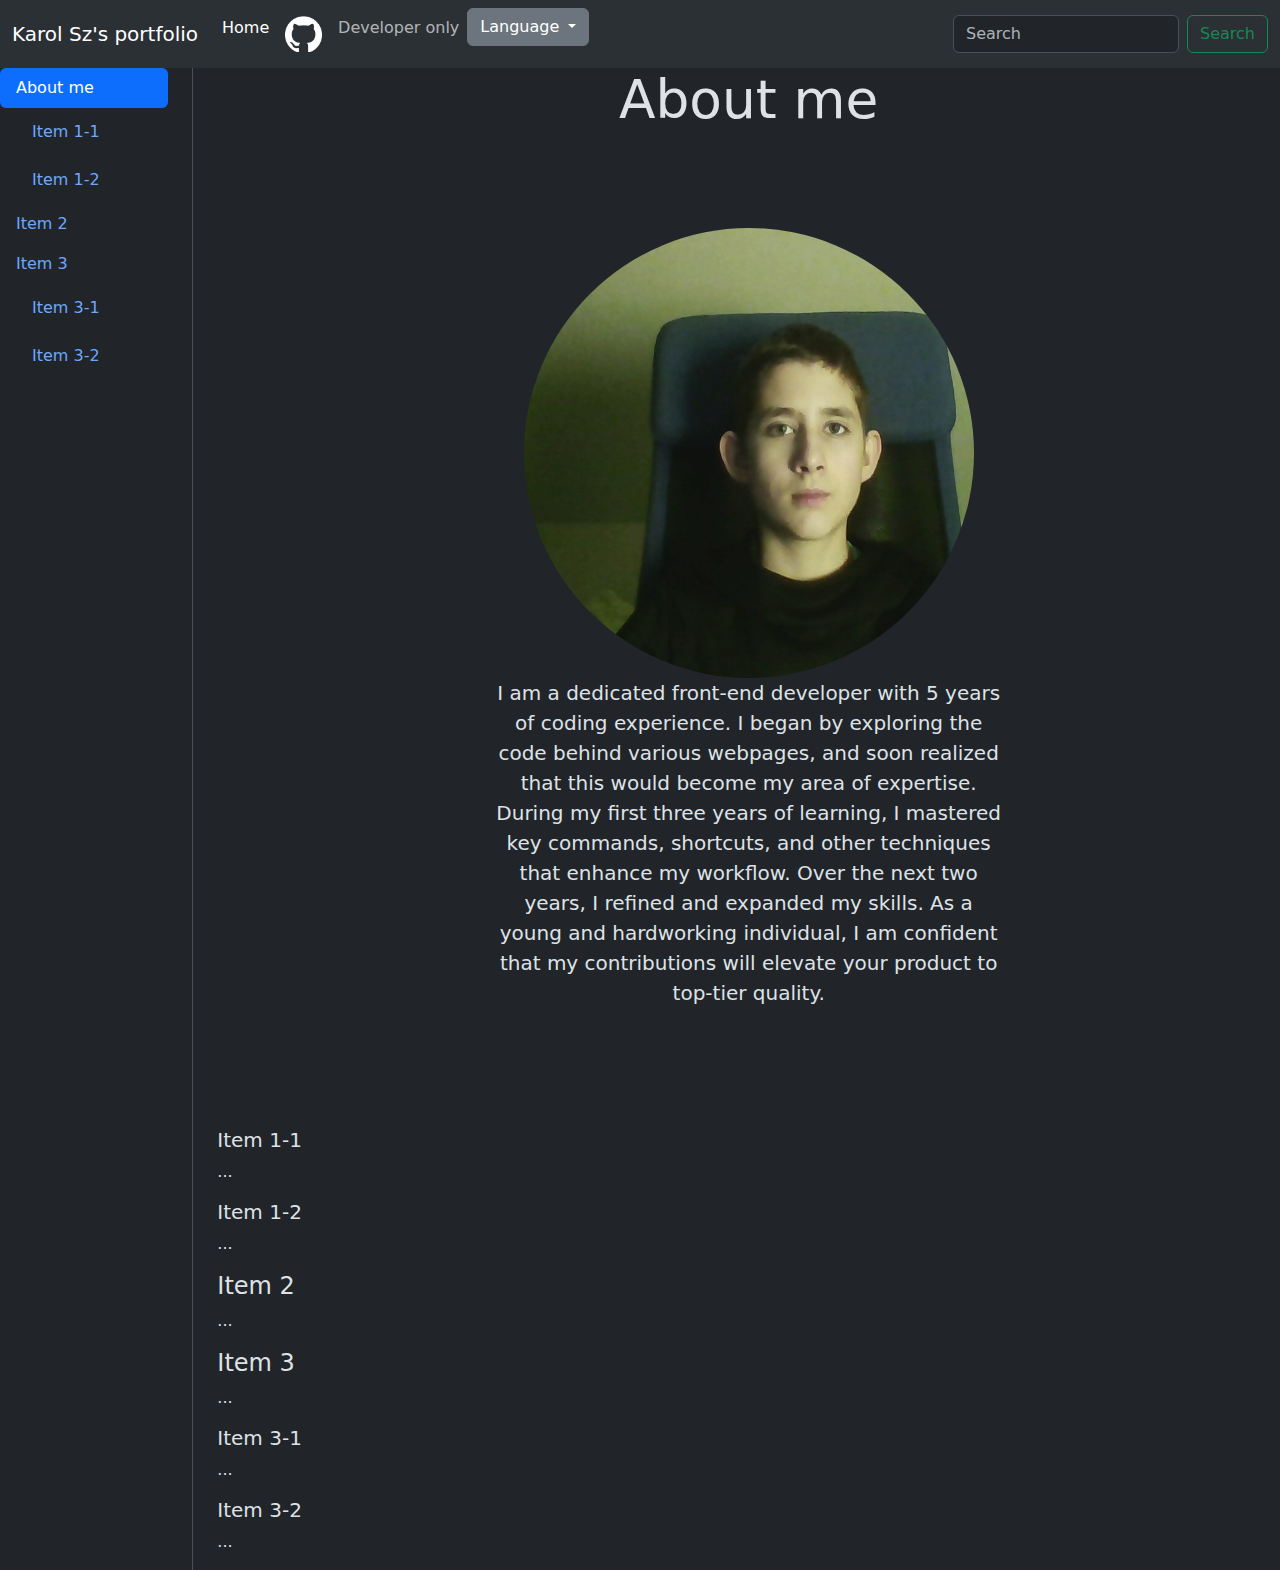
<file: index.html>
<!DOCTYPE html> 
<html lang="en" data-bs-theme="dark">

<head>
    <meta charset="UTF-8">
    <link rel="stylesheet" href="./assets/css/style.css">
    <link href="https://cdn.jsdelivr.net/npm/bootstrap@5.3.3/dist/css/bootstrap.min.css" rel="stylesheet" integrity="sha384-QWTKZyjpPEjISv5WaRU9OFeRpok6YctnYmDr5pNlyT2bRjXh0JMhjY6hW+ALEwIH" crossorigin="anonymous">
</head>

<body>
    <nav class="navbar navbar-expand-lg bg-body-tertiary">
        <div class="container-fluid">
          <a class="navbar-brand" href="#">Karol Sz's portfolio</a>
          <button class="navbar-toggler" type="button" data-bs-toggle="collapse" data-bs-target="#navbarSupportedContent" aria-controls="navbarSupportedContent" aria-expanded="false" aria-label="Toggle navigation">
            <span class="navbar-toggler-icon"></span>
          </button>
          <div class="collapse navbar-collapse" id="navbarSupportedContent">
            <ul class="navbar-nav me-auto mb-2 mb-lg-0">
              <li class="nav-item">
                <a class="nav-link active" aria-current="page" href="homepage.html">Home</a>
              </li>
              <li class="nav-item">
                <a class="nav-link" href="https://github.com/karolxd345"><img src="../assets/images/github-mark-white.png" alt="github icon" style="height: 4vh;"></a>
              </li>
             <li class="nav-item">
                <a class="nav-link" href="./log.html">Developer only</a>
              </li>
               <div class="dropdown">
                <a class="btn btn-secondary dropdown-toggle" href="#" role="button" data-bs-toggle="dropdown" aria-expanded="false">
                  Language
                </a>
              
                <ul class="dropdown-menu">
                  <li><a class="dropdown-item" href="/index.html">English</a></li>
                  <li><a class="dropdown-item" href="/public/index-pl.html">Polish</a></li>
                  <li><a class="dropdown-item" href="/public/index-it.html">Italian</a></li>
                  <li><a class="dropdown-item" href="/public/index-gr.html">German</a></li>
                  <li><a class="dropdown-item" href="/public/index-fr.html">French</a></li>
                </ul>
              </div>
            </ul>
          
            <form class="d-flex" role="search">
              <input class="form-control me-2" type="search" placeholder="Search" aria-label="Search">
              <button class="btn btn-outline-success" type="submit">Search</button>
            </form>
          </div>
        </div>
      </nav>
      
      <div class="row">
        <div class="col-2">
          <nav id="navbar-example3" class="h-100 flex-column align-items-stretch pe-4 border-end">
            <nav class="nav nav-pills flex-column">
              <a class="nav-link" href="#item-1">About me</a>
              <nav class="nav nav-pills flex-column">
                <a class="nav-link ms-3 my-1" href="#item-1-1">Item 1-1</a>
                <a class="nav-link ms-3 my-1" href="#item-1-2">Item 1-2</a>
              </nav>
              <a class="nav-link" href="#item-2">Item 2</a>
              <a class="nav-link" href="#item-3">Item 3</a>
              <nav class="nav nav-pills flex-column">
                <a class="nav-link ms-3 my-1" href="#item-3-1">Item 3-1</a>
                <a class="nav-link ms-3 my-1" href="#item-3-2">Item 3-2</a>
              </nav>
            </nav>
          </nav>
        </div>
      
        <div class="col-10">
          <div data-bs-spy="scroll" data-bs-target="#navbar-example3" data-bs-smooth-scroll="true" class="scrollspy-example-2" tabindex="0">
            <div id="item-1">
              <h4 style="text-align: center; font-size: 40pt;">About me</h4>
              <div class="px-4 py-5 my-5 text-center">
                <img src="WIN_20250108_22_38_57_Pro.jpg" alt="my photo" id="photo">
                <div class="col-lg-6 mx-auto">
                  <p class="lead mb-4">I am a dedicated front-end developer with 5 years of coding experience. I began by exploring the code behind various webpages, and soon realized that this would become my area of expertise. During my first three years of learning, I mastered key commands, shortcuts, and other techniques that enhance my workflow. Over the next two years, I refined and expanded my skills. As a young and hardworking individual, I am confident that my contributions will elevate your product to top-tier quality.</p>
                </div>
              </div>
            </div>
            <div id="item-1-1">
              <h5>Item 1-1</h5>
              <p>...</p>
            </div>
            <div id="item-1-2">
              <h5>Item 1-2</h5>
              <p>...</p>
            </div>
            <div id="item-2">
              <h4>Item 2</h4>
              <p>...</p>
            </div>
            <div id="item-3">
              <h4>Item 3</h4>
              <p>...</p>
            </div>
            <div id="item-3-1">
              <h5>Item 3-1</h5>
              <p>...</p>
            </div>
            <div id="item-3-2">
              <h5>Item 3-2</h5>
              <p>...</p>
            </div>
          </div>
        </div>
      </div>
      <script src="../assets/javascript/script.js" charset="UTF-8"></script>
      <script src="https://cdn.jsdelivr.net/npm/bootstrap@5.3.3/dist/js/bootstrap.bundle.min.js" integrity="sha384-YvpcrYf0tY3lHB60NNkmXc5s9fDVZLESaAA55NDzOxhy9GkcIdslK1eN7N6jIeHz" crossorigin="anonymous"></script>   
</body>

</html>
</file>
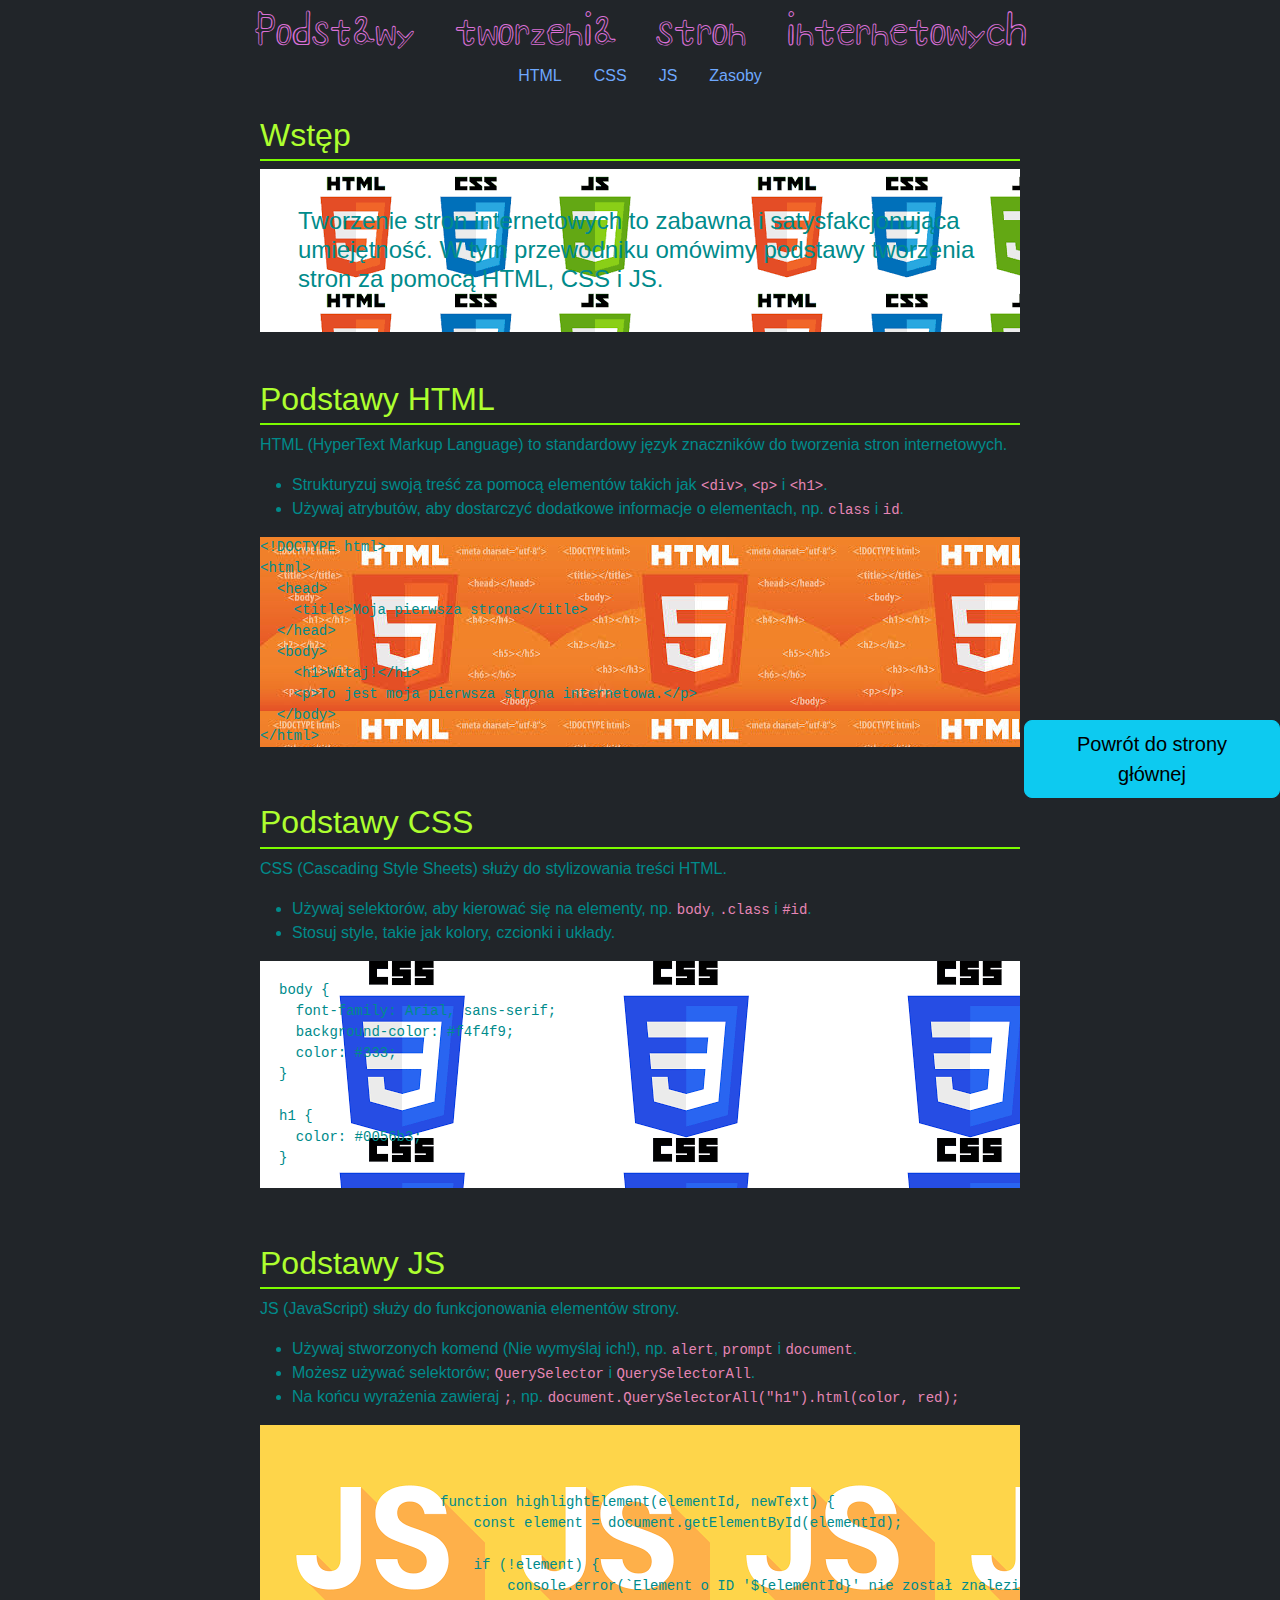
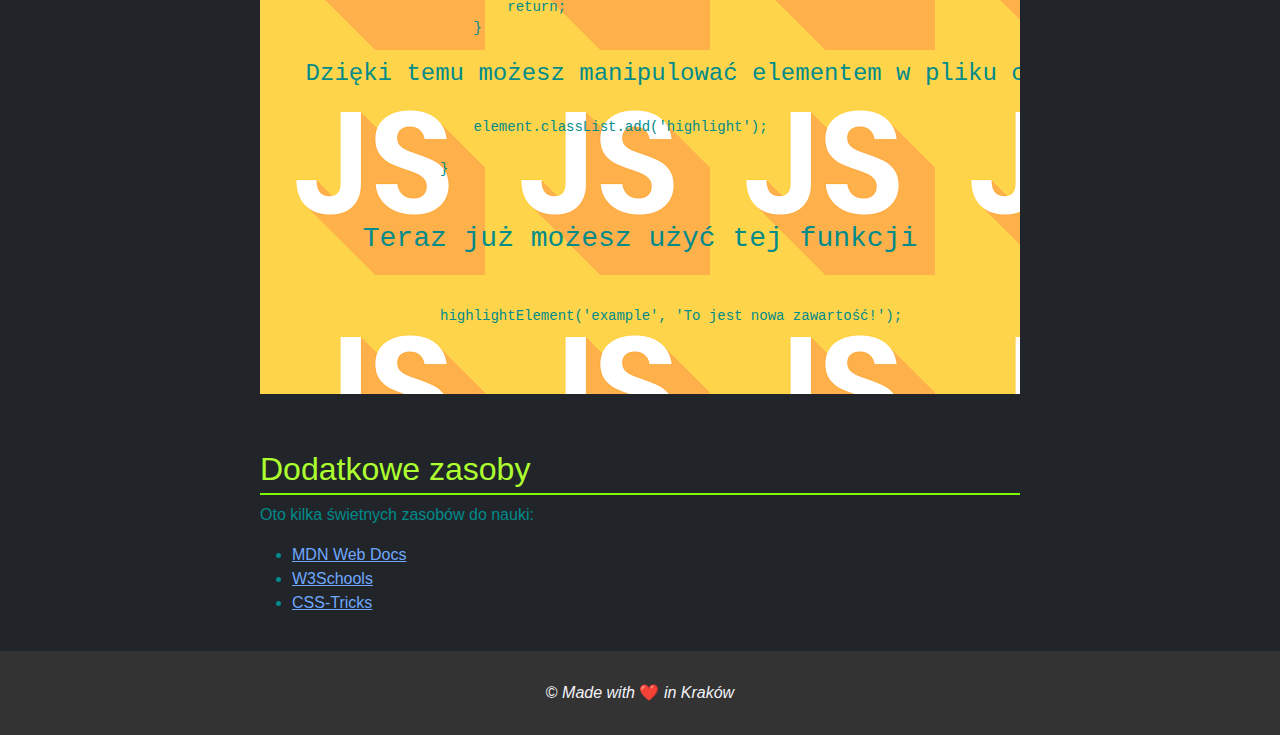
<file: Developer_files/index.html>
<!DOCTYPE html>
<html lang="pl" data-bs-theme="dark">
<head>
    <meta charset="UTF-8">
    <meta name="viewport" content="width=device-width, initial-scale=1.0">
    <title>Robimy stronę internetową</title>
    <link href="https://cdn.jsdelivr.net/npm/bootstrap@5.3.3/dist/css/bootstrap.min.css" rel="stylesheet" integrity="sha384-QWTKZyjpPEjISv5WaRU9OFeRpok6YctnYmDr5pNlyT2bRjXh0JMhjY6hW+ALEwIH" crossorigin="anonymous">
    <link rel="preconnect" href="https://fonts.googleapis.com">
    <link rel="preconnect" href="https://fonts.gstatic.com" crossorigin>
    <link href="https://fonts.googleapis.com/css2?family=Kablammo&family=Libre+Baskerville&family=Playwrite+AU+SA:wght@100..400&family=Playwrite+GB+S:ital,wght@0,100..400;1,100..400&family=Rubik+Wet+Paint&family=Shizuru&family=Ubuntu:ital,wght@0,300;0,400;0,500;0,700;1,300;1,400;1,500;1,700&display=swap" rel="stylesheet"> 
    <style>
                /* Podstawowe style dla całej strony */
                body {
            font-family: Arial, sans-serif;
            color: darkcyan;
            margin: 0;
            padding: 0;
        }
        
        /* Nagłówki */
        h1 {
            color: orchid;
            text-align: center;
        }
        
        h2 {
            color: greenyellow;
            border-bottom: 2px solid lawngreen;
            padding-bottom: 5px;
        }
        
        .shizuru-regular {
          font-family: "Shizuru", serif;
          font-weight: 400;
          font-style: normal;
        }


        /* Kontenery */
        .container {
            max-width: 800px;
            margin: 0 auto;
            padding: 20px;
        }
        
        /* Sekcje */
        section {
            margin-bottom: 30px;
        }
        
        /* Inne */
        #wstep {
            background-image: url([data-uri]);
            padding: 5%;
        }
        
        footer {
            background-color: #333;
            color: #f4f4f9;
            text-align: center;
            padding: 10px 0;
        }
        
        footer p {
            margin: 0;
        }
        
        #html-directory {
          background-image: url([data-uri]);
        }
        
        #css-dir {
            background-image: url([data-uri]);
            padding: 2.5%;
        }

        #js-dir {
          background-image: url([data-uri]);
          padding: 6%;
        }

       #btn-back {
            position: fixed;
            left: 80%;
            top: 80%;
        }
    </style>
</head>
<body>
    <header>
        <h1 style="text-align: center;" class="shizuru-regular">Podstawy tworzenia stron internetowych</h1>
        <ul class="nav justify-content-center">
            <li class="nav-item">
              <a class="nav-link" href="#html">HTML</a>
            </li>
            <li class="nav-item">
              <a class="nav-link" href="#css">CSS</a>
            </li>
              <a class="nav-link" aria-disabled="false" href="#js">JS</a>
            </li>
            <li class="nav-item">
                <a class="nav-link" href="#zasoby">Zasoby</a>
              </li>
          </ul>
    </header>
    <button type="button" class="btn btn-info btn-lg" id="btn-back" >Powrót do strony głównej</button>
    <main>
        <section id="#" class="container">
            <h2>Wstęp</h2>
            <h4 id="wstep">Tworzenie stron internetowych to zabawna i satysfakcjonująca umiejętność. W tym przewodniku omówimy podstawy tworzenia stron za pomocą HTML, CSS i JS.</h4>
        </section>

        <section id="html" class="container">
            <h2>Podstawy HTML</h2>
            <p>HTML (HyperText Markup Language) to standardowy język znaczników do tworzenia stron internetowych.</p>
            <ul>
                <li>Strukturyzuj swoją treść za pomocą elementów takich jak <code>&lt;div&gt;</code>, <code>&lt;p&gt;</code> i <code>&lt;h1&gt;</code>.</li>
                <li>Używaj atrybutów, aby dostarczyć dodatkowe informacje o elementach, np. <code>class</code> i <code>id</code>.</li>
            </ul>
            <pre id="html-directory"><code>&lt;!DOCTYPE html&gt;
&lt;html&gt;
  &lt;head&gt;
    &lt;title&gt;Moja pierwsza strona&lt;/title&gt;
  &lt;/head&gt;
  &lt;body&gt;
    &lt;h1&gt;Witaj!&lt;/h1&gt;
    &lt;p&gt;To jest moja pierwsza strona internetowa.&lt;/p&gt;
  &lt;/body&gt;
&lt;/html&gt;</code></pre>
        </section>

        <section id="css" class="container">
            <h2>Podstawy CSS</h2>
            <p>CSS (Cascading Style Sheets) służy do stylizowania treści HTML.</p>
            <ul>
                <li>Używaj selektorów, aby kierować się na elementy, np. <code>body</code>, <code>.class</code> i <code>#id</code>.</li>
                <li>Stosuj style, takie jak kolory, czcionki i układy.</li>
            </ul>
            <pre id="css-dir"><code>body {
  font-family: Arial, sans-serif;
  background-color: #f4f4f9;
  color: #333;
}

h1 {
  color: #0056b3;
}</code></pre>
        </section>

        <section id="js" class="container">
            <h2>Podstawy JS</h2>
            <p>JS (JavaScript) służy do funkcjonowania elementów strony.</p>
            <ul>
                <li>Używaj stworzonych komend (Nie wymyślaj ich!), np. <code>alert</code>, <code>prompt</code> i <code>document</code>.</li>
                <li>Możesz używać selektorów; <code>QuerySelector</code> i <code>QuerySelectorAll</code>.</li>
                <li>Na końcu wyrażenia zawieraj <code>;</code>, np. <code>document.QuerySelectorAll("h1").html(color, red);</code></li>
            </ul>
            <pre id="js-dir"><code>
                function highlightElement(elementId, newText) {
                    const element = document.getElementById(elementId);
            
                    if (!element) {
                        console.error(`Element o ID '${elementId}' nie został znaleziony.`);
                        return;
                    }
                <h4 style="text-align: center;">Dzięki temu możesz manipulować elementem w pliku css.</h4> 
                    element.classList.add('highlight'); 
                
                }

                <h3 style="text-align: center;">Teraz już możesz użyć tej funkcji</h3>

                highlightElement('example', 'To jest nowa zawartość!');
            </code></pre>
        </section>
            
        <section id="zasoby" class="container">
            <h2>Dodatkowe zasoby</h2>
            <p>Oto kilka świetnych zasobów do nauki:</p>
            <ul>
                <li><a href="https://developer.mozilla.org/" target="_blank" >MDN Web Docs</a></li>
                <li><a href="https://www.w3schools.com/" target="_blank">W3Schools</a></li>
                <li><a href="https://css-tricks.com/" target="_blank">CSS-Tricks</a></li>
            </ul>
        </section>
    </main>
    <script src="https://cdn.jsdelivr.net/npm/bootstrap@5.3.3/dist/js/bootstrap.bundle.min.js" integrity="sha384-YvpcrYf0tY3lHB60NNkmXc5s9fDVZLESaAA55NDzOxhy9GkcIdslK1eN7N6jIeHz" crossorigin="anonymous"></script>
    <script charset="UTF-8" src="./index.js"></script>
    <footer>
        <div class="container">
            <p>&copy; <em>Made with</em> ❤️ <em>in Kraków</em></p>
        </div>
    </footer>
</body>
</html>
</file>
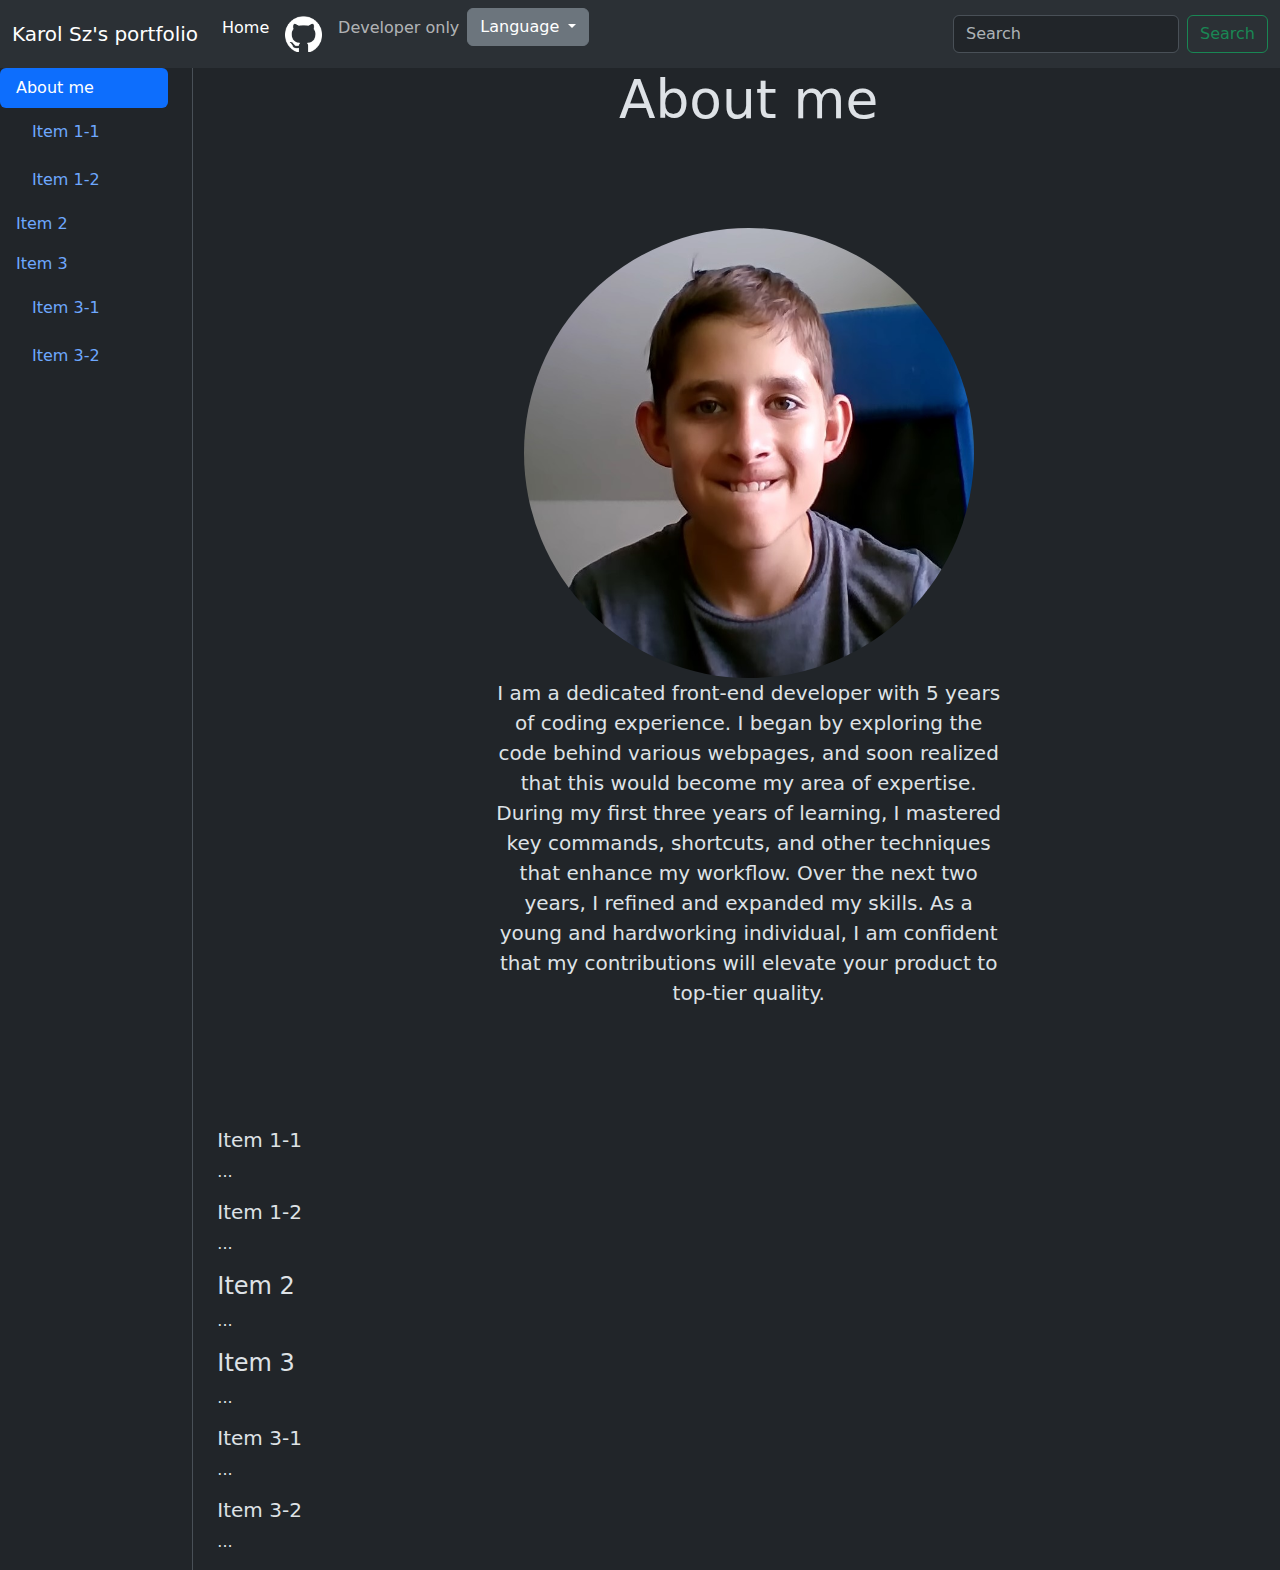
<file: index-en.html>
<!DOCTYPE html> 
<html lang="en" data-bs-theme="dark">

<head>
    <meta charset="UTF-8">
    <link rel="stylesheet" href="./assets/css/style.css">
    <link href="https://cdn.jsdelivr.net/npm/bootstrap@5.3.3/dist/css/bootstrap.min.css" rel="stylesheet" integrity="sha384-QWTKZyjpPEjISv5WaRU9OFeRpok6YctnYmDr5pNlyT2bRjXh0JMhjY6hW+ALEwIH" crossorigin="anonymous">
</head>

<body>
    <nav class="navbar navbar-expand-lg bg-body-tertiary">
        <div class="container-fluid">
          <a class="navbar-brand" href="#">Karol Sz's portfolio</a>
          <button class="navbar-toggler" type="button" data-bs-toggle="collapse" data-bs-target="#navbarSupportedContent" aria-controls="navbarSupportedContent" aria-expanded="false" aria-label="Toggle navigation">
            <span class="navbar-toggler-icon"></span>
          </button>
          <div class="collapse navbar-collapse" id="navbarSupportedContent">
            <ul class="navbar-nav me-auto mb-2 mb-lg-0">
              <li class="nav-item">
                <a class="nav-link active" aria-current="page" href="homepage.html">Home</a>
              </li>
              <li class="nav-item">
                <a class="nav-link" href="https://github.com/karolxd345"><img src="../assets/images/github-mark-white.png" alt="github icon" style="height: 4vh;"></a>
              </li>
             <li class="nav-item">
                <a class="nav-link" href="./log.html">Developer only</a>
              </li>
               <div class="dropdown">
                <a class="btn btn-secondary dropdown-toggle" href="#" role="button" data-bs-toggle="dropdown" aria-expanded="false">
                  Language
                </a>
              
                <ul class="dropdown-menu">
                  <li><a class="dropdown-item" href="/index-en.html">English</a></li>
                  <li><a class="dropdown-item" href="/public/index-pl.html">Polish</a></li>
                  <li><a class="dropdown-item" href="/public/index-it.html">Italian</a></li>
                  <li><a class="dropdown-item" href="/public/index-gr.html">German</a></li>
                  <li><a class="dropdown-item" href="/public/index-fr.html">French</a></li>
                </ul>
              </div>
            </ul>
          
            <form class="d-flex" role="search">
              <input class="form-control me-2" type="search" placeholder="Search" aria-label="Search">
              <button class="btn btn-outline-success" type="submit">Search</button>
            </form>
          </div>
        </div>
      </nav>
      
      <div class="row">
        <div class="col-2">
          <nav id="navbar-example3" class="h-100 flex-column align-items-stretch pe-4 border-end">
            <nav class="nav nav-pills flex-column">
              <a class="nav-link" href="#item-1">About me</a>
              <nav class="nav nav-pills flex-column">
                <a class="nav-link ms-3 my-1" href="#item-1-1">Item 1-1</a>
                <a class="nav-link ms-3 my-1" href="#item-1-2">Item 1-2</a>
              </nav>
              <a class="nav-link" href="#item-2">Item 2</a>
              <a class="nav-link" href="#item-3">Item 3</a>
              <nav class="nav nav-pills flex-column">
                <a class="nav-link ms-3 my-1" href="#item-3-1">Item 3-1</a>
                <a class="nav-link ms-3 my-1" href="#item-3-2">Item 3-2</a>
              </nav>
            </nav>
          </nav>
        </div>
      
        <div class="col-10">
          <div data-bs-spy="scroll" data-bs-target="#navbar-example3" data-bs-smooth-scroll="true" class="scrollspy-example-2" tabindex="0">
            <div id="item-1">
              <h4 style="text-align: center; font-size: 40pt;">About me</h4>
              <div class="px-4 py-5 my-5 text-center">
                <img src="./assets/images/WIN_20240626_15_07_00_Pro.jpg" alt="my photo" id="photo">
                <div class="col-lg-6 mx-auto">
                  <p class="lead mb-4">I am a dedicated front-end developer with 5 years of coding experience. I began by exploring the code behind various webpages, and soon realized that this would become my area of expertise. During my first three years of learning, I mastered key commands, shortcuts, and other techniques that enhance my workflow. Over the next two years, I refined and expanded my skills. As a young and hardworking individual, I am confident that my contributions will elevate your product to top-tier quality.</p>
                </div>
              </div>
            </div>
            <div id="item-1-1">
              <h5>Item 1-1</h5>
              <p>...</p>
            </div>
            <div id="item-1-2">
              <h5>Item 1-2</h5>
              <p>...</p>
            </div>
            <div id="item-2">
              <h4>Item 2</h4>
              <p>...</p>
            </div>
            <div id="item-3">
              <h4>Item 3</h4>
              <p>...</p>
            </div>
            <div id="item-3-1">
              <h5>Item 3-1</h5>
              <p>...</p>
            </div>
            <div id="item-3-2">
              <h5>Item 3-2</h5>
              <p>...</p>
            </div>
          </div>
        </div>
      </div>
      <script src="../assets/javascript/script.js" charset="UTF-8"></script>
      <script src="https://cdn.jsdelivr.net/npm/bootstrap@5.3.3/dist/js/bootstrap.bundle.min.js" integrity="sha384-YvpcrYf0tY3lHB60NNkmXc5s9fDVZLESaAA55NDzOxhy9GkcIdslK1eN7N6jIeHz" crossorigin="anonymous"></script>   
</body>

</html>
</file>
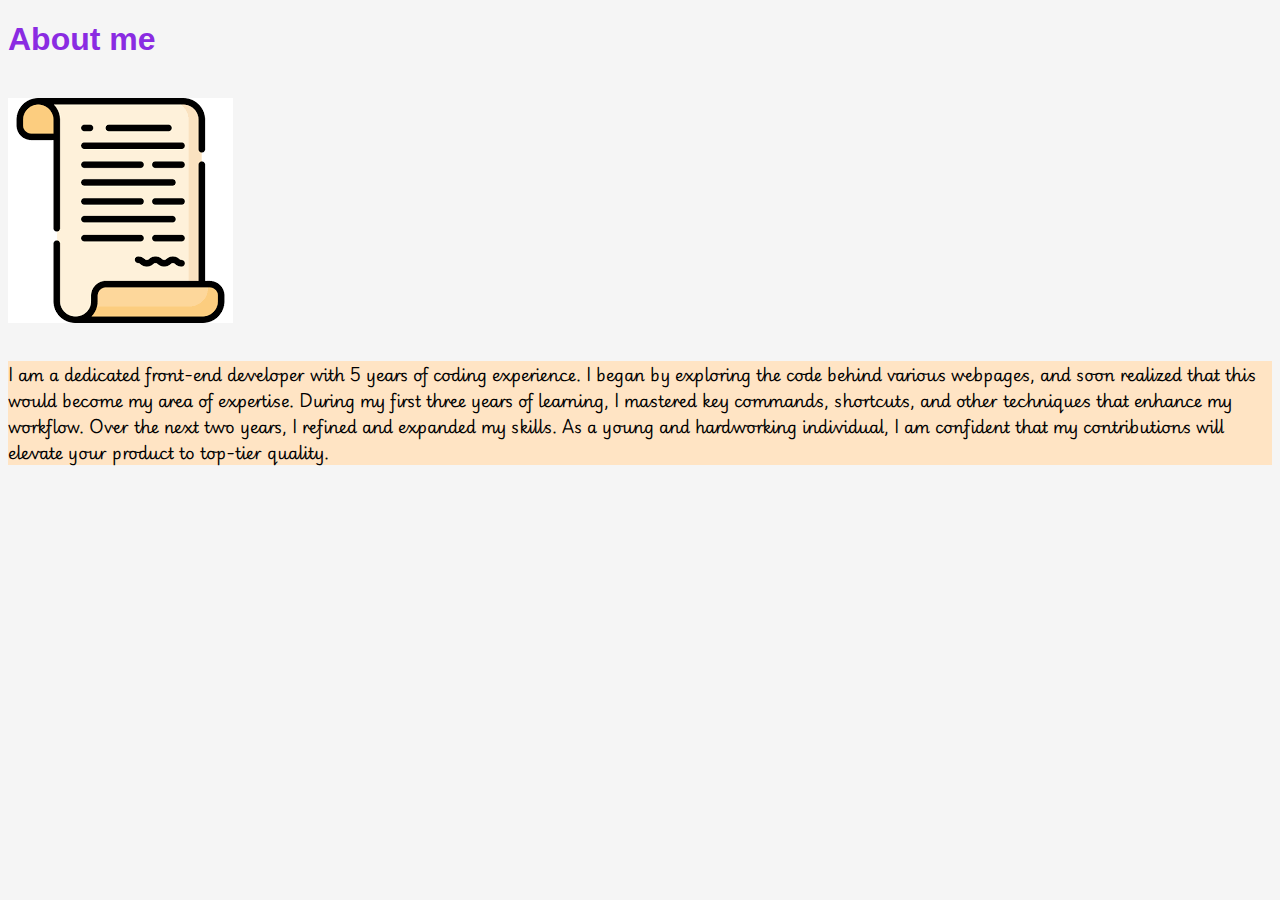
<file: public/About+me.html>
<!DOCTYPE html>
<html lang="en">
    <head>
        <meta charset="UTF-8">
        <div id="title"><title>About me</title></div>
        <link rel="stylesheet" href="../assets/css/style1.css">
        <link rel="preconnect" href="https://fonts.googleapis.com">
<link rel="preconnect" href="https://fonts.gstatic.com" crossorigin>
<link href="https://fonts.googleapis.com/css2?family=Kablammo&family=Libre+Baskerville&family=Playwrite+GB+S:ital,wght@0,100..400;1,100..400&family=Shizuru&display=swap" rel="stylesheet">
    </head>
    <body>
       <div class="ubuntu-medium"><h1>About me</h1></div>
       <br>
       <div><img src="../assets/images/paper.png" alt="paper"></div>
       <br>
       <div class="playwrite-gb-s-Karolweb"><p>I am a dedicated front-end developer with 5 years of coding experience. I began by exploring the code behind various webpages, and soon realized that this would become my area of expertise. During my first three years of learning, I mastered key commands, shortcuts, and other techniques that enhance my workflow. Over the next two years, I refined and expanded my skills. As a young and hardworking individual, I am confident that my contributions will elevate your product to top-tier quality.</p></div>
    </body>
</html>
</file>
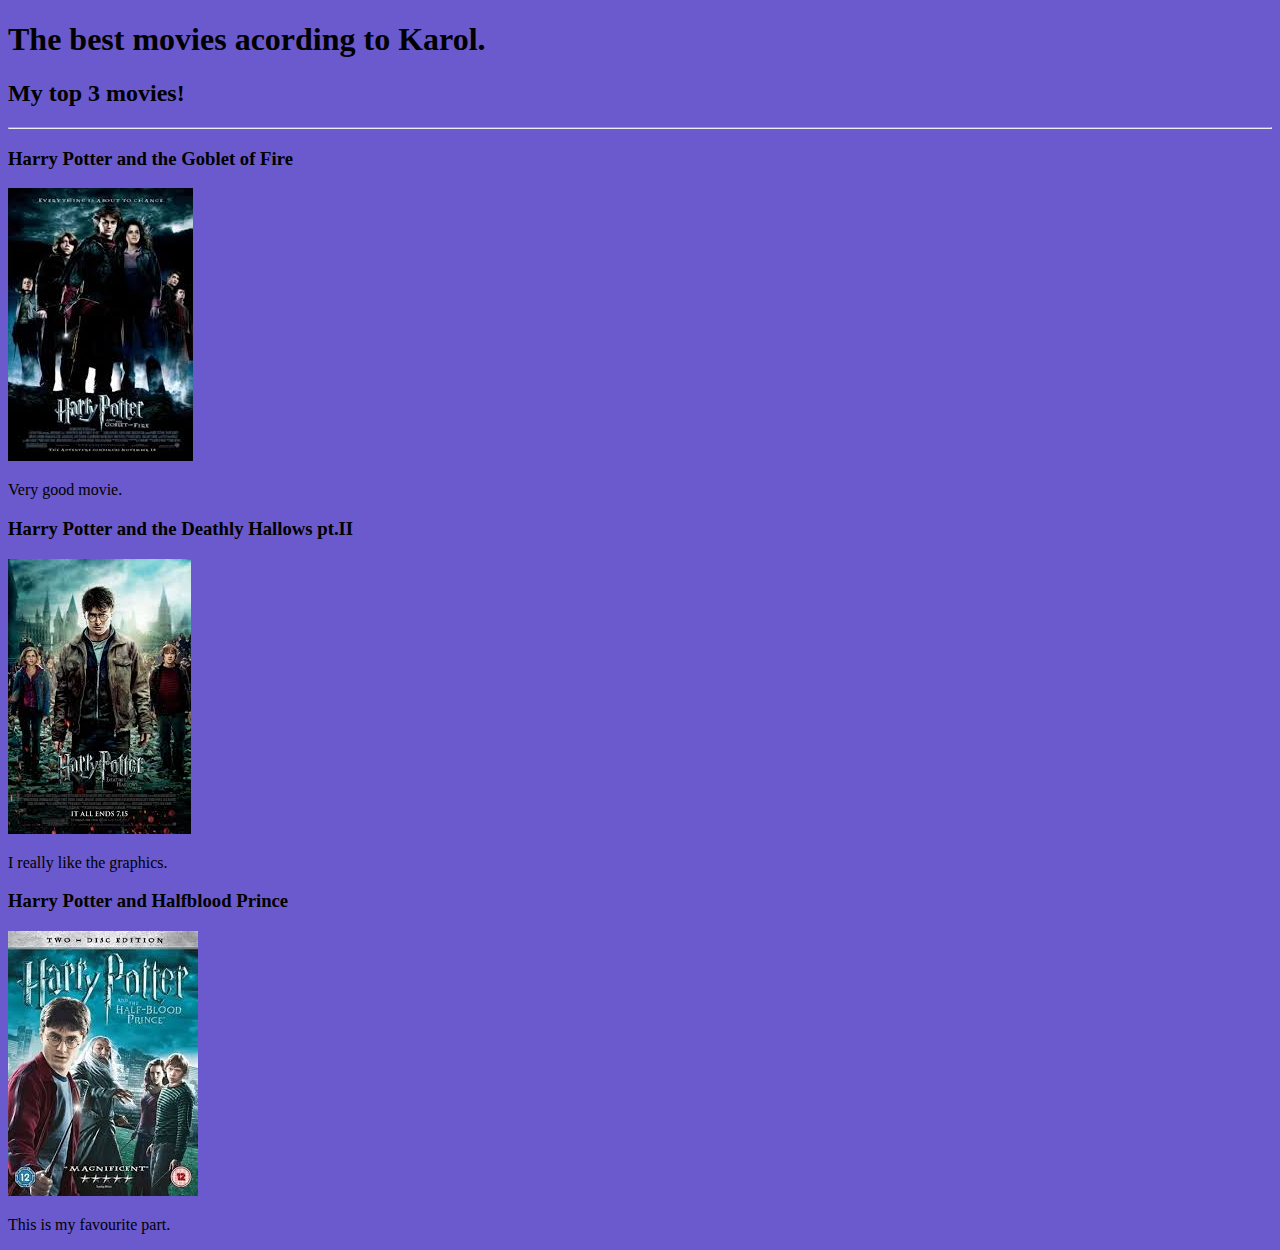
<file: public/Best+movies.html>
<!DOCTYPE html>
<html lang="en">

<head>
<div id="title"><title>Best movies</title></div>
<style>
    html {
        background: slateblue;
    }
</style>
</head>

<body>  
<h1>The best movies acording to Karol.</h1>
<h2>My top 3 movies!</h2> 
<hr>
<h3>Harry Potter and the Goblet of Fire</h3>
<img src="[data-uri]"/>    
<p>Very good movie.</p>
<h3>Harry Potter and the Deathly Hallows pt.II</h3> 
<img src="[data-uri]"/>    
<p>I really like the graphics.</p>
<h3>Harry Potter and Halfblood Prince</h3>
<img src="[data-uri]"/>    
<p>This is my favourite part.</p>
</body>
</html>
</file>
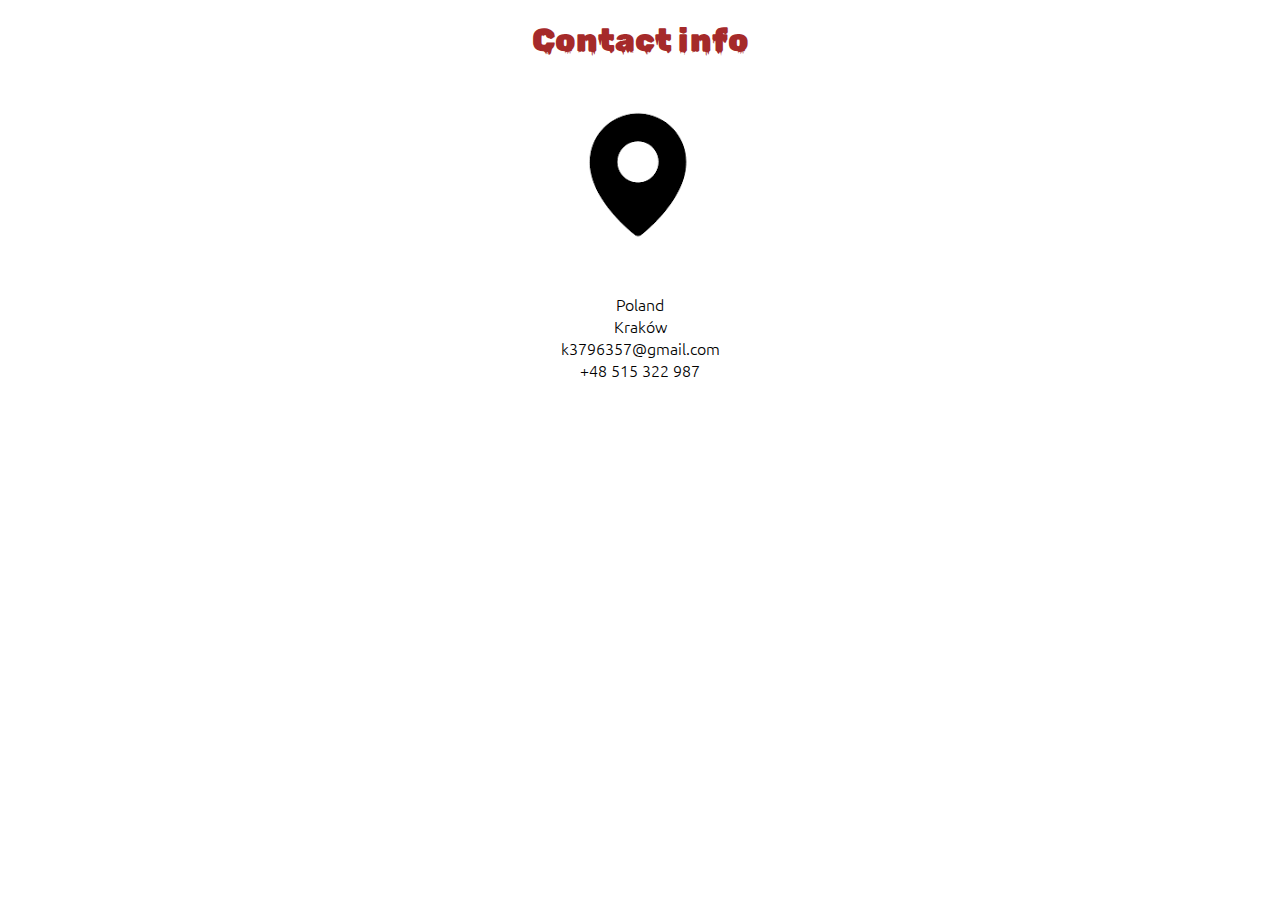
<file: public/contact.html>
<!DOCTYPE html>
<html lang="en">

<head>
<title>Contact me</title>
<link rel="stylesheet" href="../assets/css/style2.css">
<link rel="preconnect" href="https://fonts.googleapis.com">
<link rel="preconnect" href="https://fonts.gstatic.com" crossorigin>
<link href="https://fonts.googleapis.com/css2?family=Kablammo&family=Libre+Baskerville&family=Playwrite+GB+S:ital,wght@0,100..400;1,100..400&family=Rubik+Wet+Paint&family=Shizuru&family=Ubuntu:ital,wght@0,300;0,400;0,500;0,700;1,300;1,400;1,500;1,700&display=swap" rel="stylesheet">
</head>

<body>
<div id="all"><h1 class="rubik-wet-paint-regular">Contact info</h1>
<img src="../assets/images/pin.png" alt="pin">
<p class="ubuntu-light">
    Poland<br>
    Kraków<br>
    k3796357@gmail.com<br>
    +48 515 322 987<br>
</p>
</div>
</body>

</html>
</file>
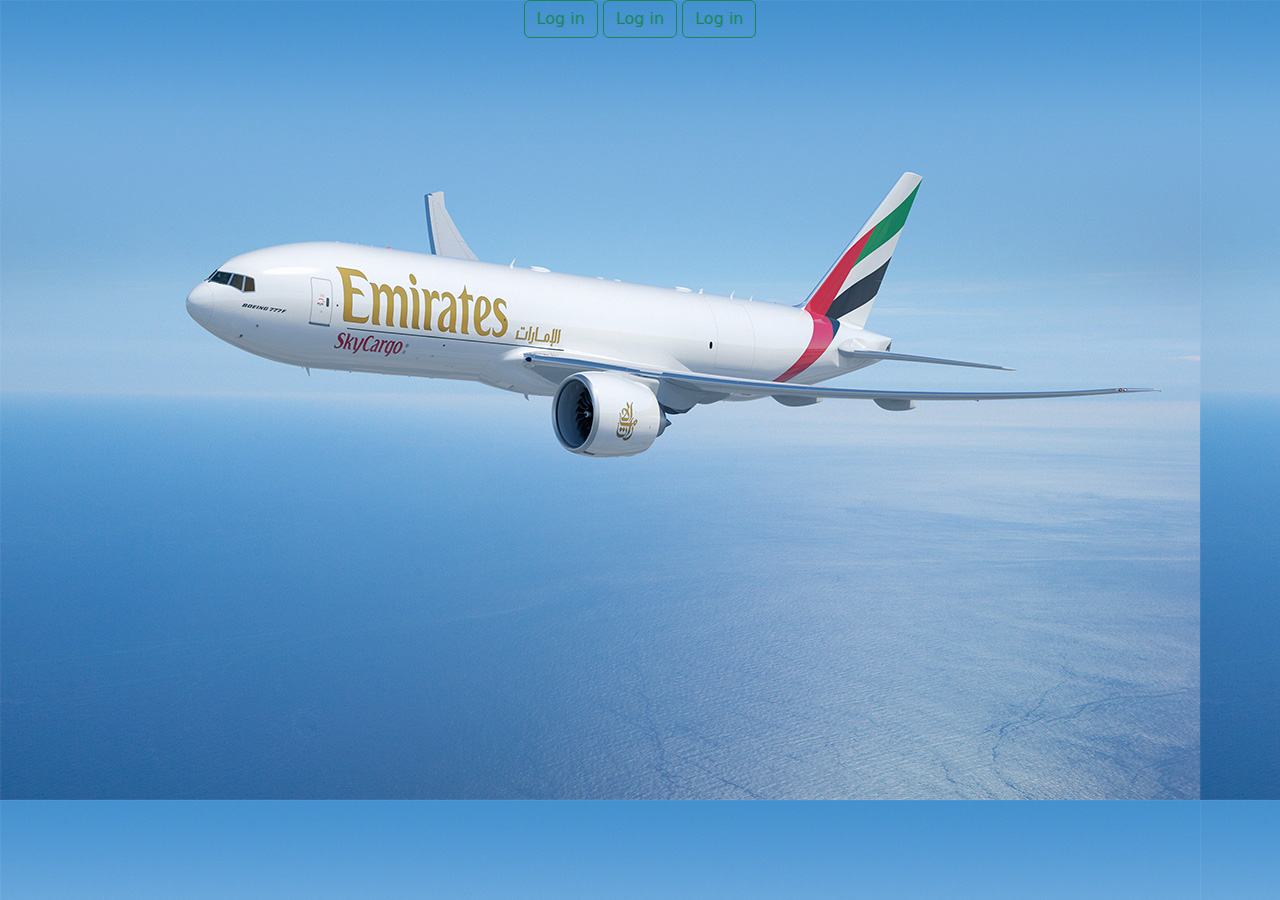
<file: public/log.html>
<!DOCTYPE html>
<html lang="en">
<head>
    <meta charset="UTF-8">
    <title>Log in</title>
    <style>
      body {
        background-image: url(/assets/images/emirates-2.jpg);
      }
    </style>
    <link href="https://cdn.jsdelivr.net/npm/bootstrap@5.3.3/dist/css/bootstrap.min.css" rel="stylesheet" integrity="sha384-QWTKZyjpPEjISv5WaRU9OFeRpok6YctnYmDr5pNlyT2bRjXh0JMhjY6hW+ALEwIH" crossorigin="anonymous">
</head>
<body>
  <div class="text-center">
  <button class="btn btn-outline-success" id="btn1">Log in</button>
  <button class="btn btn-outline-success" id="btn2">Log in</button>
  <button class="btn btn-outline-success" id="btn3">Log in</button>
  </div>
  <a href="/Developer_files/index.html" download id="download" hidden></a>
  <a href="/Developer_files/index.js" download id="download1" hidden></a>
  <a href="/Developer_files/node-v22.13.0-x64.msi" download id="download2" hidden></a>
<script src="https://ajax.googleapis.com/ajax/libs/jquery/3.7.1/jquery.min.js"></script>
<script src="https://cdn.jsdelivr.net/npm/bootstrap@5.3.3/dist/js/bootstrap.bundle.min.js" integrity="sha384-YvpcrYf0tY3lHB60NNkmXc5s9fDVZLESaAA55NDzOxhy9GkcIdslK1eN7N6jIeHz" crossorigin="anonymous"></script>   
<script>
var pass = "Admin"
// var btn = $("button").length;
// for (var i = 0; i < btn; i++) 
$("#btn1").click(function(url) {
if (prompt("Type in password.") === pass) {
  document.getElementById('download').click();
} else {
  alert("Access denided.")
}
});

$("#btn2").click(function(url) {
if (prompt("Type in password.") === pass) {
  document.getElementById('download1').click();
} else {
  alert("Access denided.")
}
});

$("#btn3").click(function(url) {
if (prompt("Type in password.") === pass) {
  document.getElementById('download2').click();
} else {
  alert("Access denided.")
}
});
</script>
</body>
</html>
</file>
<file: assets/css/style.css>
#photo {
    height: 50vh;
    width: 50vh;
    border-radius: 50vh;
}
</file>
<file: assets/css/style1.css>
html {
    background: whitesmoke;
}


.playwrite-gb-s-Karolweb {
  font-family: "Playwrite GB S", cursive;
  font-optical-sizing: auto;
  font: 300;
  font-style: normal;
  background-color: bisque;
  
}

.ubuntu-medium {
    font-family: "Ubuntu", sans-serif;
    font-weight: 500;
    font-style: normal;
    color: blueviolet;
  }
</file>
<file: assets/css/style2.css>
.rubik-wet-paint-regular {
    font-family: "Rubik Wet Paint", system-ui;
    font-weight: 400;
    font-style: normal;
    color: brown;
  }
  
  .ubuntu-light {
    font-family: "Ubuntu", serif;
    font-weight: 300;
    font-style: normal;
  }

  #all {
    text-align: center;
  }
</file>
